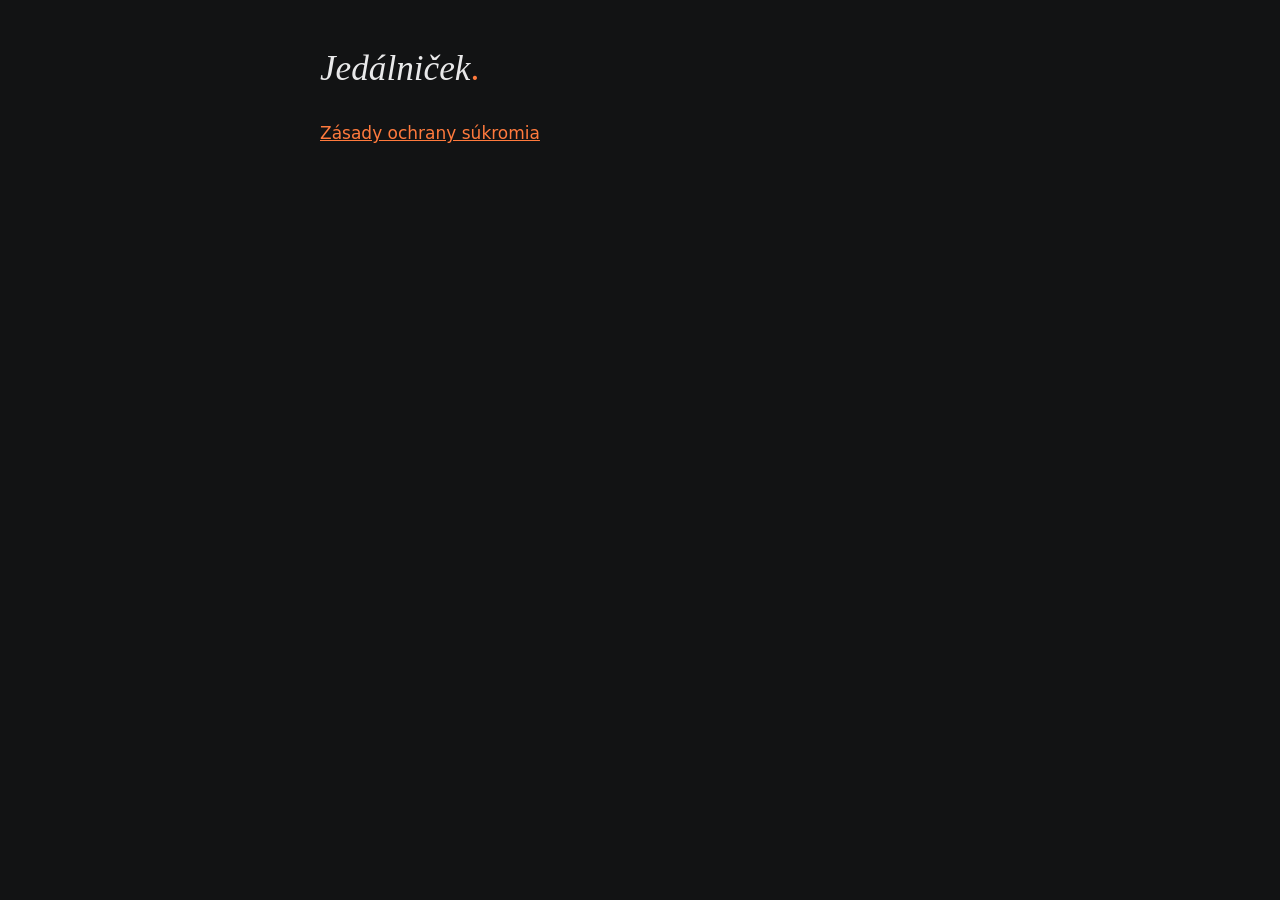
<file: index.html>
<!doctype html><html lang="sk"><head><meta charset="utf-8"><meta name="viewport" content="width=device-width,initial-scale=1"><title>Jedálniček</title><link rel="stylesheet" href="style.css"></head><body><main>
<h1>Jedálniček<span>.</span></h1>
<nav><a href="privacy.html">Zásady ochrany súkromia</a></nav>
</main></body></html>
</file>
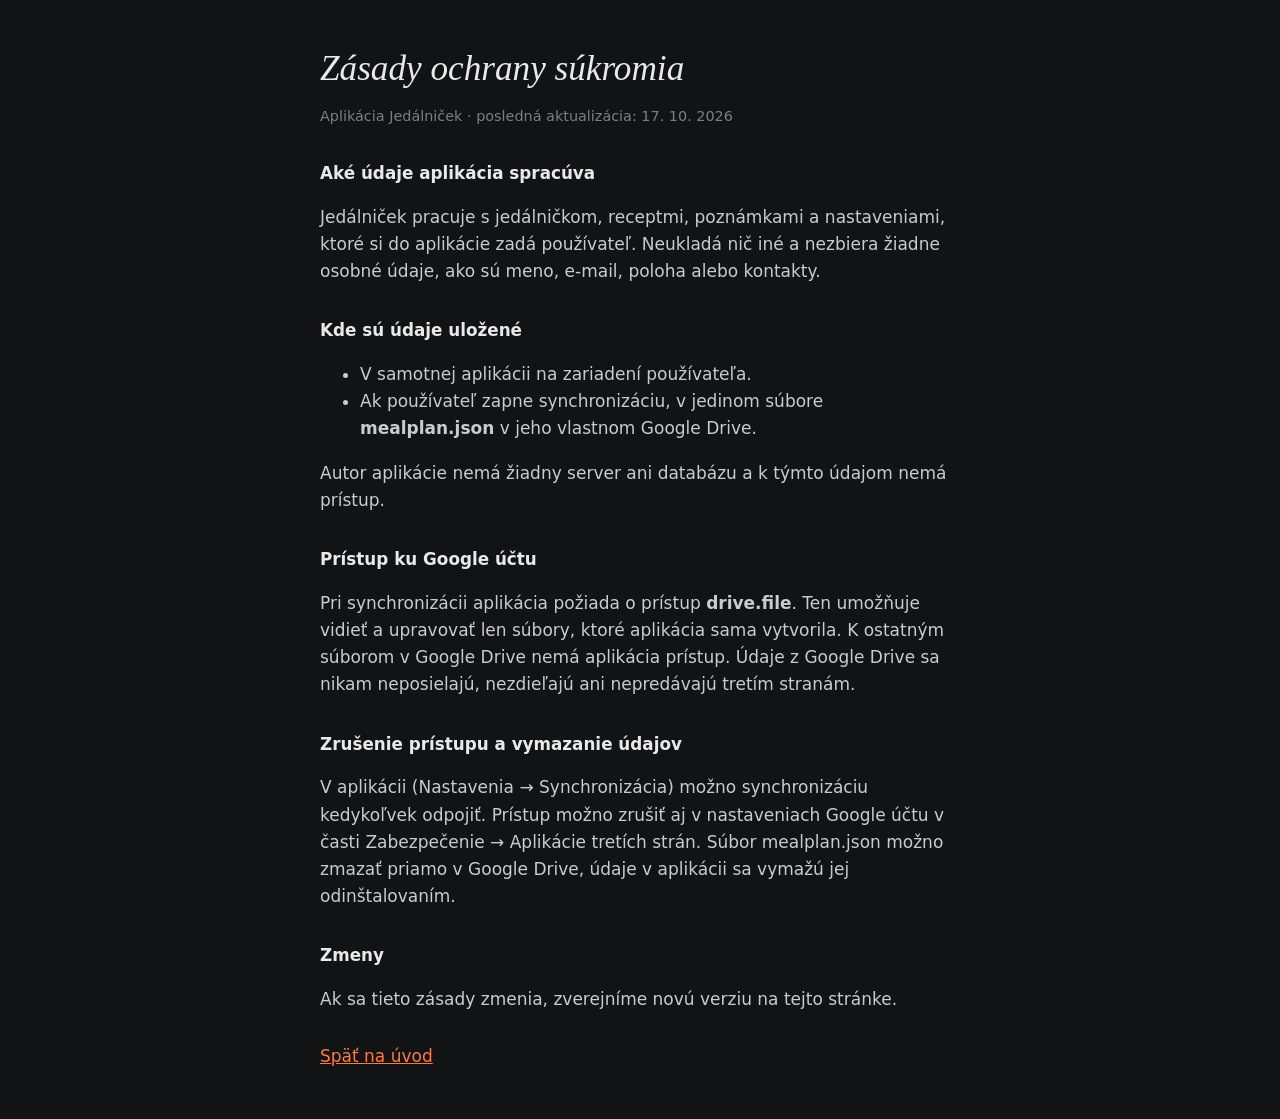
<file: privacy.html>
<!doctype html><html lang="sk"><head><meta charset="utf-8"><meta name="viewport" content="width=device-width,initial-scale=1"><title>Zásady ochrany súkromia – Jedálniček</title><link rel="stylesheet" href="style.css"></head><body><main>
<h1>Zásady ochrany súkromia</h1>
<p class="m">Aplikácia Jedálniček · posledná aktualizácia: 17. 10. 2026</p>

<h2>Aké údaje aplikácia spracúva</h2>
<p>Jedálniček pracuje s jedálničkom, receptmi, poznámkami a nastaveniami, ktoré si do aplikácie zadá používateľ. Neukladá nič iné a nezbiera žiadne osobné údaje, ako sú meno, e-mail, poloha alebo kontakty.</p>

<h2>Kde sú údaje uložené</h2>
<ul><li>V samotnej aplikácii na zariadení používateľa.</li>
<li>Ak používateľ zapne synchronizáciu, v jedinom súbore <b>mealplan.json</b> v jeho vlastnom Google Drive.</li></ul>
<p>Autor aplikácie nemá žiadny server ani databázu a k týmto údajom nemá prístup.</p>

<h2>Prístup ku Google účtu</h2>
<p>Pri synchronizácii aplikácia požiada o prístup <b>drive.file</b>. Ten umožňuje vidieť a upravovať len súbory, ktoré aplikácia sama vytvorila. K ostatným súborom v Google Drive nemá aplikácia prístup. Údaje z Google Drive sa nikam neposielajú, nezdieľajú ani nepredávajú tretím stranám.</p>

<h2>Zrušenie prístupu a vymazanie údajov</h2>
<p>V aplikácii (Nastavenia → Synchronizácia) možno synchronizáciu kedykoľvek odpojiť. Prístup možno zrušiť aj v nastaveniach Google účtu v časti Zabezpečenie → Aplikácie tretích strán. Súbor mealplan.json možno zmazať priamo v Google Drive, údaje v aplikácii sa vymažú jej odinštalovaním.</p>

<h2>Zmeny</h2>
<p>Ak sa tieto zásady zmenia, zverejníme novú verziu na tejto stránke.</p>
<nav><a href="index.html">Späť na úvod</a></nav>
</main></body></html>
</file>
<file: style.css>
body{margin:0;background:#121314;color:#E9E9EA;font:17px/1.6 system-ui,-apple-system,"Segoe UI",Roboto,sans-serif}
main{max-width:640px;margin:0 auto;padding:48px 22px}
h1{font:italic 400 2.2rem/1.2 Georgia,serif;margin:0 0 6px} h1 span{color:#FF7A3D;font-style:normal}
h2{font-size:1.05rem;margin:32px 0 6px}
p,li{color:#C9CBCE} a{color:#FF7A3D} .m{color:#7C7F83;font-size:.9rem}
nav{margin-top:30px}
</file>
